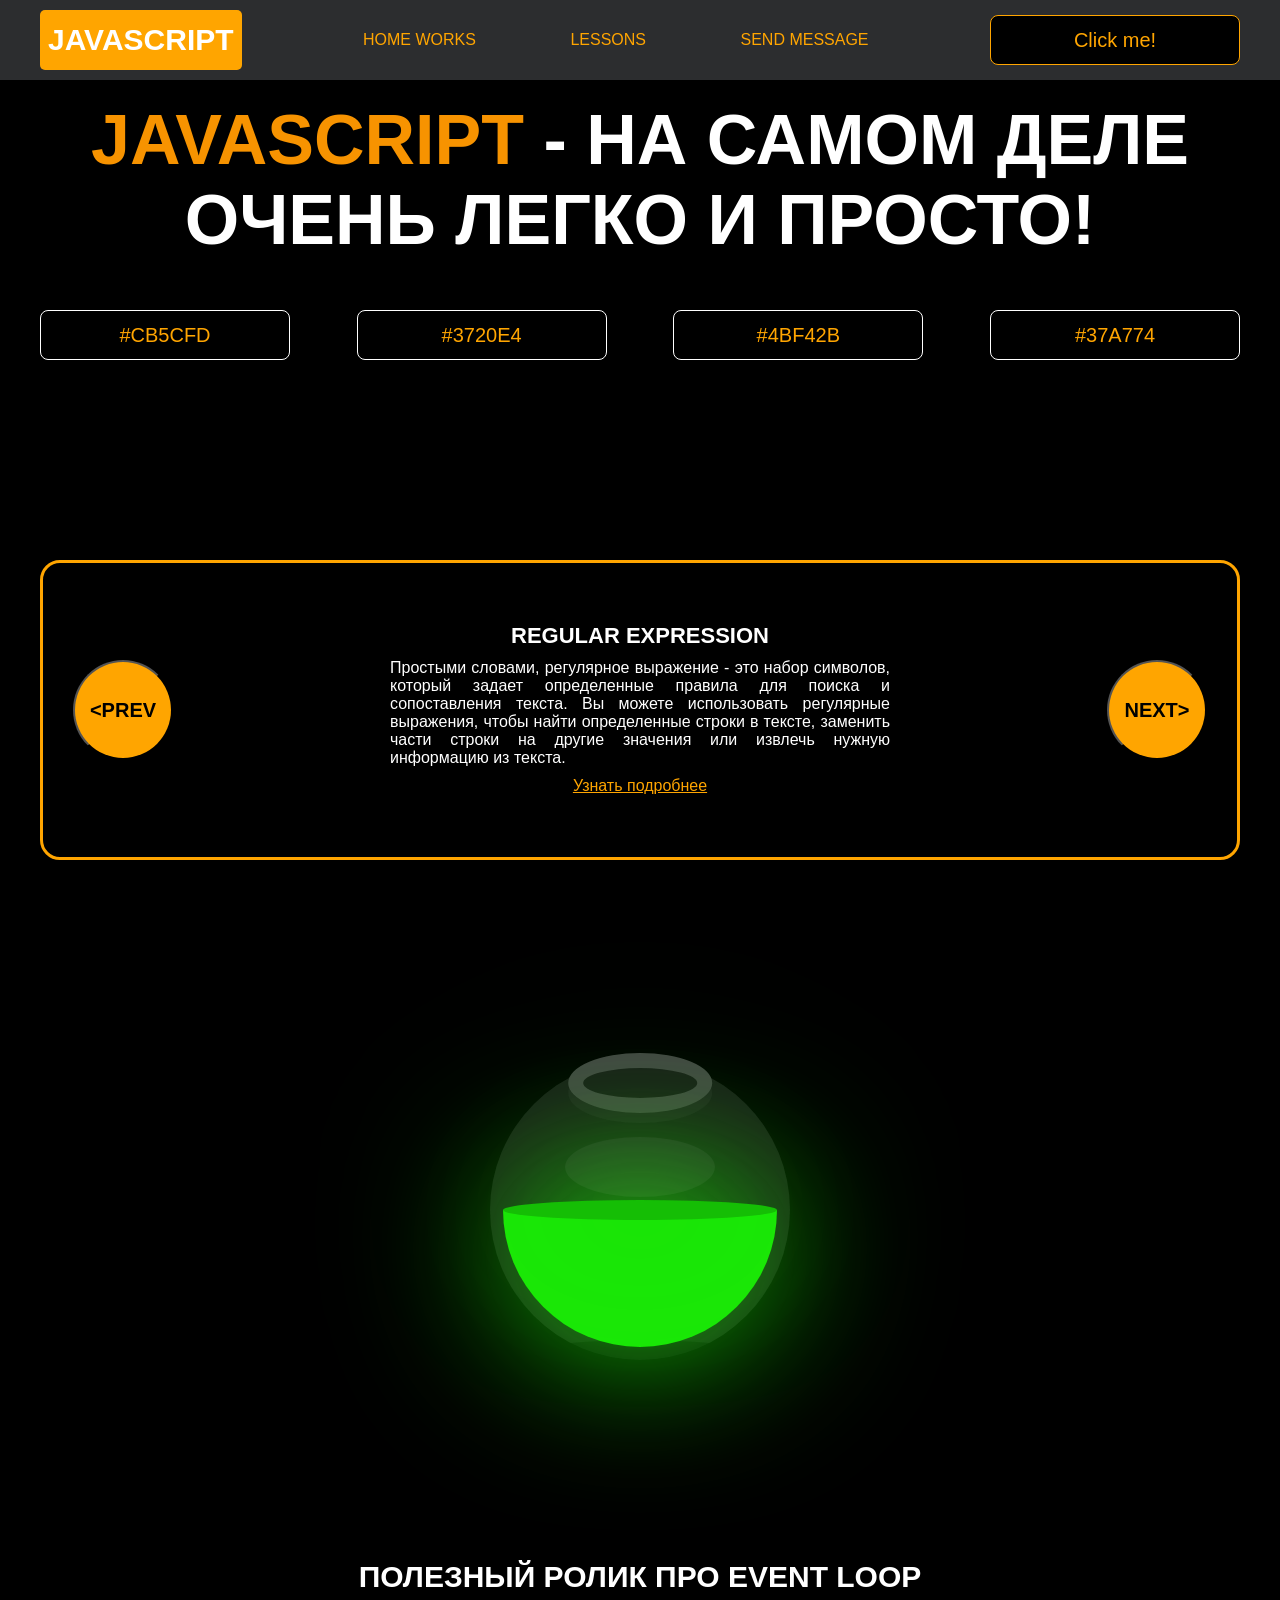
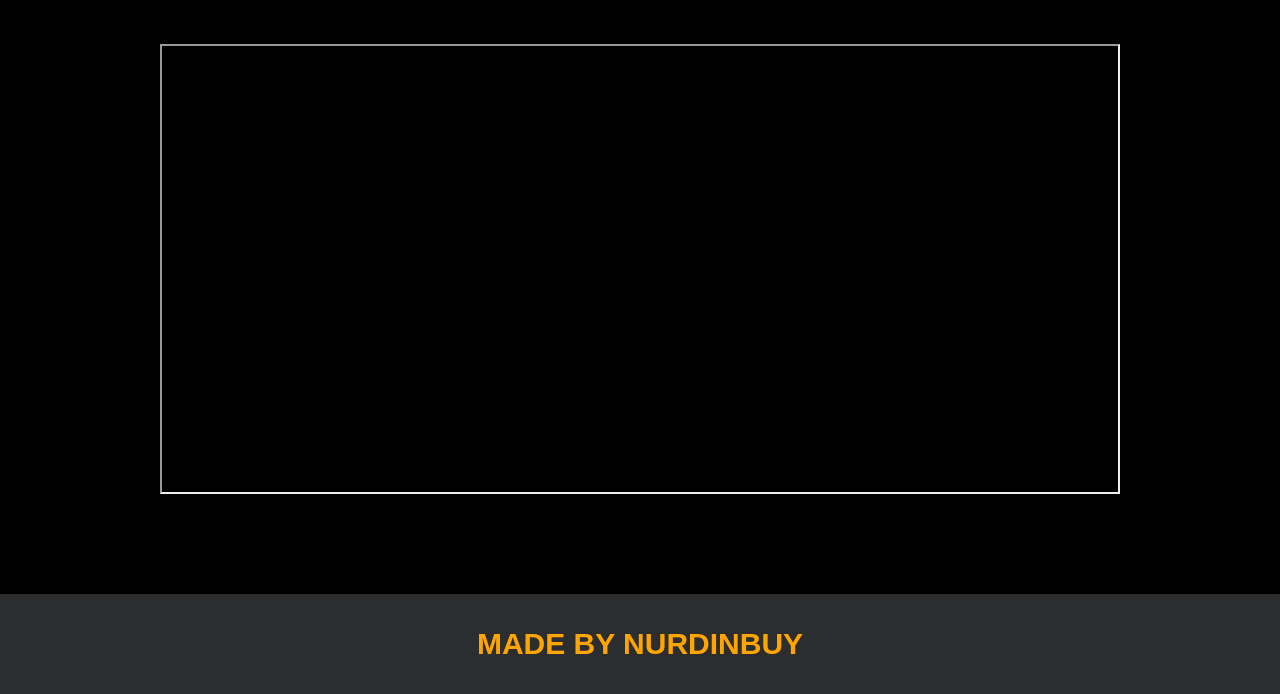
<file: project/index.html>
<!doctype html>
<html lang="en">
  <head>
    <meta charset="UTF-8" />
    <title>Java Script</title>
    <link rel="stylesheet" href="css/index.css" />
    <link rel="stylesheet" href="css/core.css" />
  </head>
  <body>
    <div class="wrapper">
      <div class="header">
        <div class="container">
          <div class="inner_header">
            <a href="index.html">
              <div class="logotype">
                <h2>JavaScript</h2>
              </div>
            </a>
            <ul class="menu">
              <li class="menu_link">
                <a href="pages/home_works.html">Home Works</a>
              </li>
              <li class="menu_link">
                <a href="pages/lessons.html">Lessons</a>
              </li>
              <li class="menu_link">
                <a href="https://t.me/nurdinbuy16" target="_blank"
                  >Send message</a
                >
              </li>
            </ul>
            <button class="btn" id="btn-get">Click me!</button>
          </div>
        </div>
      </div>

      <div class="main_block">
        <div class="container">
          <div class="inner_main">
            <h1>
              <strong id="js-color">JavaScript</strong> - на самом деле очень
              легко и просто!
            </h1>
            <div class="colors-buttons">
              <button class="btn btn-color"></button>
              <button class="btn btn-color"></button>
              <button class="btn btn-color"></button>
              <button class="btn btn-color"></button>
            </div>
          </div>
        </div>
      </div>

      <div class="slider_block">
        <div class="container">
          <div class="inner_slider">
            <div class="slider">
              <button class="btn-slide" id="prev">&lt;prev</button>
              <div class="slide active_slide">
                <div class="slide_card">
                  <h3>regular expression</h3>
                  <p>
                    Простыми словами, регулярное выражение - это набор символов,
                    который задает определенные правила для поиска и
                    сопоставления текста. Вы можете использовать регулярные
                    выражения, чтобы найти определенные строки в тексте,
                    заменить части строки на другие значения или извлечь нужную
                    информацию из текста.
                  </p>
                  <a
                    href="https://developer.mozilla.org/ru/docs/Web/JavaScript/Guide/Regular_expressions"
                    target="_blank"
                    >Узнать подробнее</a
                  >
                </div>
              </div>
              <div class="slide">
                <div class="slide_card">
                  <h3>recursion</h3>
                  <p>
                    Простыми словами, рекурсия - это, когда функция делает
                    повторяющиеся вызовы самой себя для решения задачи, пока не
                    достигнет определенного условия выхода из рекурсии.
                  </p>
                  <a
                    href="https://learn.javascript.ru/recursion"
                    target="_blank"
                    >Узнать подробнее</a
                  >
                </div>
              </div>
              <div class="slide">
                <div class="slide_card">
                  <h3>json</h3>
                  <p>
                    Простыми словами, JSON - это способ представления данных в
                    виде текста, чтобы они могли быть легко поняты и
                    использованы различными программами. Он использует простые
                    правила для описания объектов и массивов, а также для
                    представления простых типов данных, таких как строки, числа,
                    логические значения и т.д.
                  </p>
                  <a
                    href="https://developer.mozilla.org/ru/docs/Learn/JavaScript/Objects/JSON"
                    target="_blank"
                    >Узнать подробнее</a
                  >
                </div>
              </div>
              <div class="slide">
                <div class="slide_card">
                  <h3>event loop</h3>
                  <p>
                    Простыми словами, event loop похож на дежурного, который
                    непрерывно проверяет, произошло ли какое-либо событие, и
                    реагирует на него, когда оно происходит. Он имеет список
                    задач, которые нужно выполнить, и он перебирает этот список
                    событий одно за другим, обрабатывая каждое событие, когда
                    оно наступает.
                  </p>
                  <a
                    href="https://highload.today/kak-ustroen-event-loop-v-javascript-parallelnaya-model-i-tsikl-sobytij/"
                    target="_blank"
                    >Узнать подробнее</a
                  >
                </div>
              </div>
              <button class="btn-slide" id="next">next&gt;</button>
            </div>
          </div>
        </div>
      </div>

      <div class="bottle">
        <div class="container">
          <div class="bottle_inner">
            <a href="pages/monster.html">
              <div class="bowl">
                <div class="shadow"></div>
                <div class="liquid"></div>
              </div>
            </a>
          </div>
        </div>
      </div>

      <div class="block_video">
        <div class="container">
          <h3>Полезный ролик про Event Loop</h3>
          <div class="inner_block_video">
            <iframe
              width="80%"
              height="450"
              src="https://www.youtube.com/embed/zDlg64fsQow"
              title="YouTube video player"
              allow="
                autoplay;
                clipboard-write;
                encrypted-media;
                gyroscope;
                picture-in-picture;
                web-share;
              "
              allowfullscreen
            ></iframe>
          </div>
        </div>
      </div>

      <div class="footer">
        <div class="container">
          <a href="https://www.instagram.com/nurdinbuy/" target="_blank">
            <div class="inner_footer">
              <h2>Made by NurDinBuy</h2>
            </div>
          </a>
        </div>
      </div>
    </div>

    <div class="modal">
      <div class="modal_dialog">
        <div class="modal_content">
          <form action="#">
            <div class="modal_close">&#10006;</div>
            <div class="modal_title">Мы свяжемся с вами как можно быстрее!</div>
            <label>
              <input
                required
                placeholder="Ваше имя"
                name="name"
                type="text"
                class="modal_input"
              />
            </label>
            <label>
              <input
                required
                placeholder="Ваш номер телефона"
                name="phone"
                type="text"
                class="modal_input"
              />
            </label>
            <button class="btn btn_dark btn_min">Перезвонить мне</button>
          </form>
        </div>
      </div>
    </div>
  </body>
  <script src="js/main.js"></script>
  <script src="js/modal.js"></script>
</html>
</file>
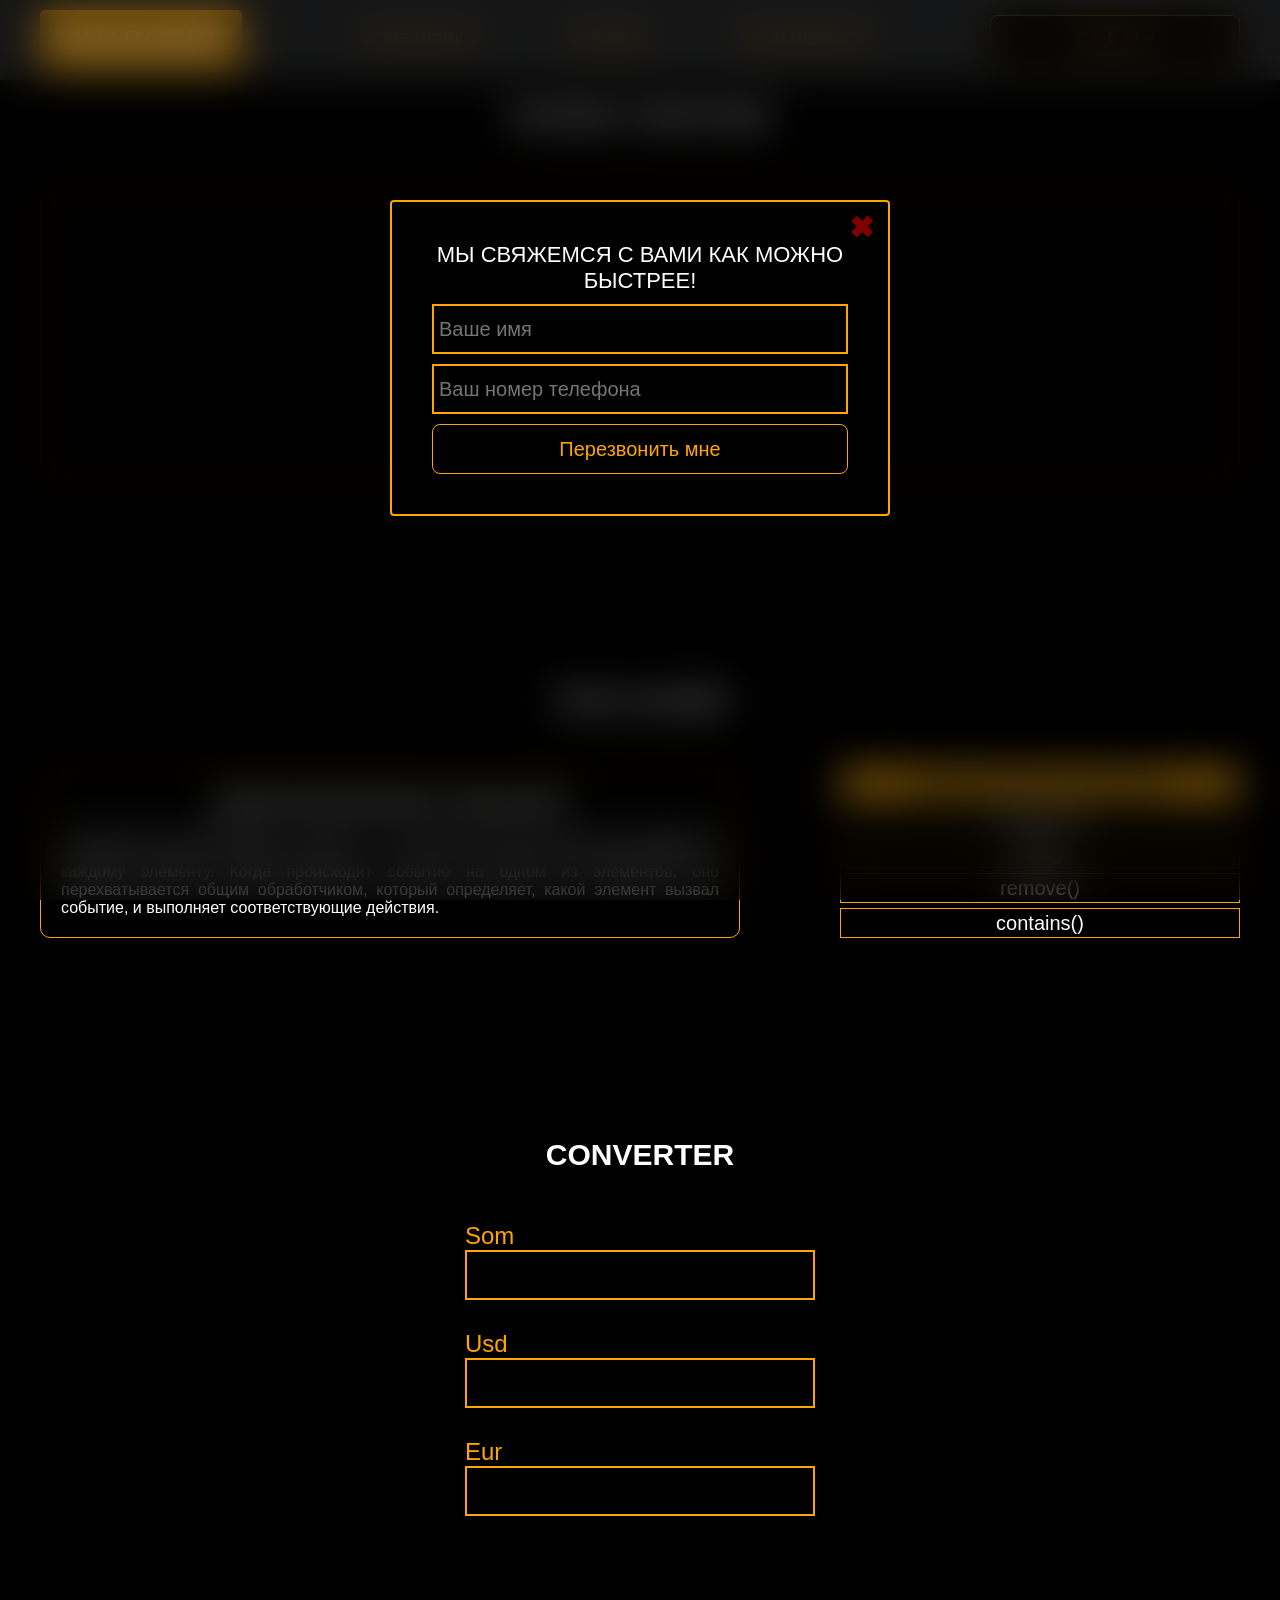
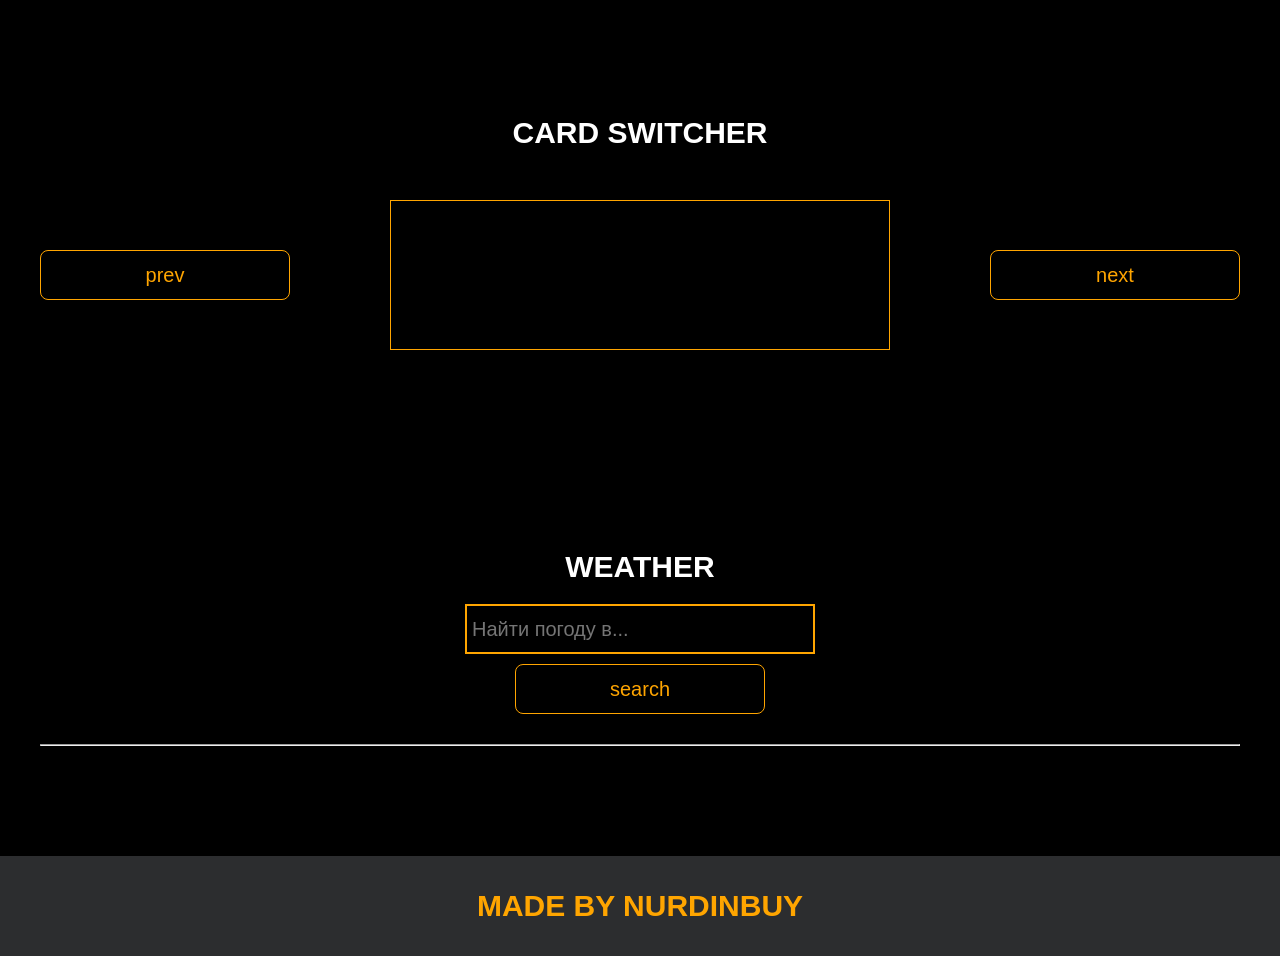
<file: project/pages/lessons.html>
<!doctype html>
<html lang="en">
  <head>
    <meta charset="UTF-8" />
    <title>Lessons</title>
    <link rel="stylesheet" href="../css/index.css" />
    <link rel="stylesheet" href="../css/core.css" />
    <link rel="stylesheet" href="../css/lessons.css" />
  </head>

  <body>
    <div class="wrapper">
      <div class="header">
        <div class="container">
          <div class="inner_header">
            <a href="../index.html">
              <div class="logotype">
                <h2>Java<span>Script</span></h2>
              </div>
            </a>
            <ul class="menu">
              <li class="menu_link">
                <a href="../pages/home_works.html">Home Works</a>
              </li>
              <li class="menu_link">
                <a href="../pages/lessons.html">Lessons</a>
              </li>
              <li class="menu_link">
                <a href="https://t.me/NurDinBuy16" target="_blank"
                  >Send message</a
                >
              </li>
            </ul>
            <button class="btn" id="btn-get">Click me!</button>
          </div>
        </div>
      </div>

      <div class="phone_block">
        <div class="container">
          <h3>Phone checker</h3>
          <div class="inner_phone_block">
            <div class="form_phone">
              <label for="phone_input">Phone Number</label>
              <input
                type="text"
                id="phone_input"
                placeholder="+996 XXX XX-XX-XX"
              />
              <button class="btn" id="phone_button">Check number</button>
              <span class="checker" id="phone_result"></span>
            </div>
          </div>
        </div>
      </div>

      <div class="tab_slider">
        <div class="container">
          <h3>tab slider</h3>
          <div class="inner_tab_slider">
            <div class="tab_contents_block">
              <div class="tab_content_block">
                <h4>Делегирование событий</h4>
                <p>
                  В JavaScript делегирование событий - это когда мы используем
                  один обработчик событий для группы элементов, вместо того
                  чтобы назначать отдельный обработчик каждому элементу. Когда
                  происходит событие на одном из элементов, оно перехватывается
                  общим обработчиком, который определяет, какой элемент вызвал
                  событие, и выполняет соответствующие действия.
                </p>
              </div>
              <div class="tab_content_block">
                <h4>classList</h4>
                <p>
                  classList в JavaScript - это свойство, которое позволяет нам
                  работать с классами элемента HTML. С помощью classList мы
                  можем добавлять, удалять или проверять наличие классов у
                  элемента. Допустим, у нас есть элемент на веб-странице, и мы
                  хотим изменить его классы с помощью JavaScript. Вместо того
                  чтобы обращаться напрямую к атрибуту class, мы можем
                  использовать свойство classList этого элемента.
                </p>
              </div>
              <div class="tab_content_block">
                <h4>add()</h4>
                <p>
                  Метод add позволяет добавить новый класс к списку классов
                  элемента. Например, element.classList.add('new-class') добавит
                  класс с именем "new-class" к элементу.
                </p>
              </div>
              <div class="tab_content_block">
                <h4>remove()</h4>
                <p>
                  Метод remove позволяет удалить класс из списка классов
                  элемента. Например, element.classList.remove('old-class')
                  удалит класс с именем "old-class" из элемента.
                </p>
              </div>
              <div class="tab_content_block">
                <h4>contains()</h4>
                <p>
                  Метод contains позволяет проверить, содержит ли элемент
                  определенный класс. Он возвращает true, если класс
                  присутствует, и false, если его нет. Например,
                  element.classList.contains('highlight') вернет true, если у
                  элемента есть класс "highlight".
                </p>
              </div>

              <div class="tab_content_items">
                <button class="tab_content_item tab_content_item_active">
                  Делегирование событий
                </button>
                <button class="tab_content_item">Class List</button>
                <button class="tab_content_item">add()</button>
                <button class="tab_content_item">remove()</button>
                <button class="tab_content_item">contains()</button>
              </div>
            </div>
          </div>
        </div>
      </div>

      <div class="converter">
        <div class="container">
          <h3>CONVERTER</h3>
          <div class="inner_converter">
            <div class="som">
              <label for="som">Som</label>
              <input type="number" id="som" class="som" />
            </div>
            <div class="usd">
              <label for="usd">Usd</label>
              <input type="number" id="usd" class="usd" />
            </div>
            <div class="eur">
              <label for="eur">Eur</label>
              <input type="number" id="eur" />
            </div>
          </div>
        </div>
      </div>

      <div class="card_switcher">
        <div class="container">
          <h3>Card Switcher</h3>
          <div class="inner_card_switcher">
            <button class="btn" id="btn-prev">prev</button>
            <div class="card"></div>
            <button class="btn" id="btn-next">next</button>
          </div>
        </div>
      </div>

      <div class="weather">
        <div class="container">
          <h3>WEATHER</h3>
          <div class="inner_weather">
            <div>
              <label>
                <input
                  type="text"
                  class="cityName"
                  placeholder="Найти погоду в..."
                  id="searchInput"
                />
              </label>
              <button class="btn" id="search">search</button>
            </div>
            <div>
              <span class="city"></span>
              <hr />
              <span class="temp"></span>
            </div>
          </div>
        </div>
      </div>

      <div class="footer">
        <div class="container">
          <a href="" target="_blank">
            <div class="inner_footer">
              <h2>Made by NurDinBuy</h2>
            </div>
          </a>
        </div>
      </div>
    </div>

    <div class="modal">
      <div class="modal_dialog">
        <div class="modal_content">
          <form action="#">
            <div class="modal_close">&#10006;</div>
            <div class="modal_title">Мы свяжемся с вами как можно быстрее!</div>
            <label>
              <input
                required
                placeholder="Ваше имя"
                name="name"
                type="text"
                class="modal_input"
              />
            </label>
            <label>
              <input
                required
                placeholder="Ваш номер телефона"
                name="phone"
                class="modal_input"
              />
            </label>
            <button class="btn btn_dark btn_min">Перезвонить мне</button>
          </form>
        </div>
      </div>
    </div>
  </body>

  <script src="../js/lesson.js"></script>
  <script src="../js/modal.js"></script>
</html>
</file>
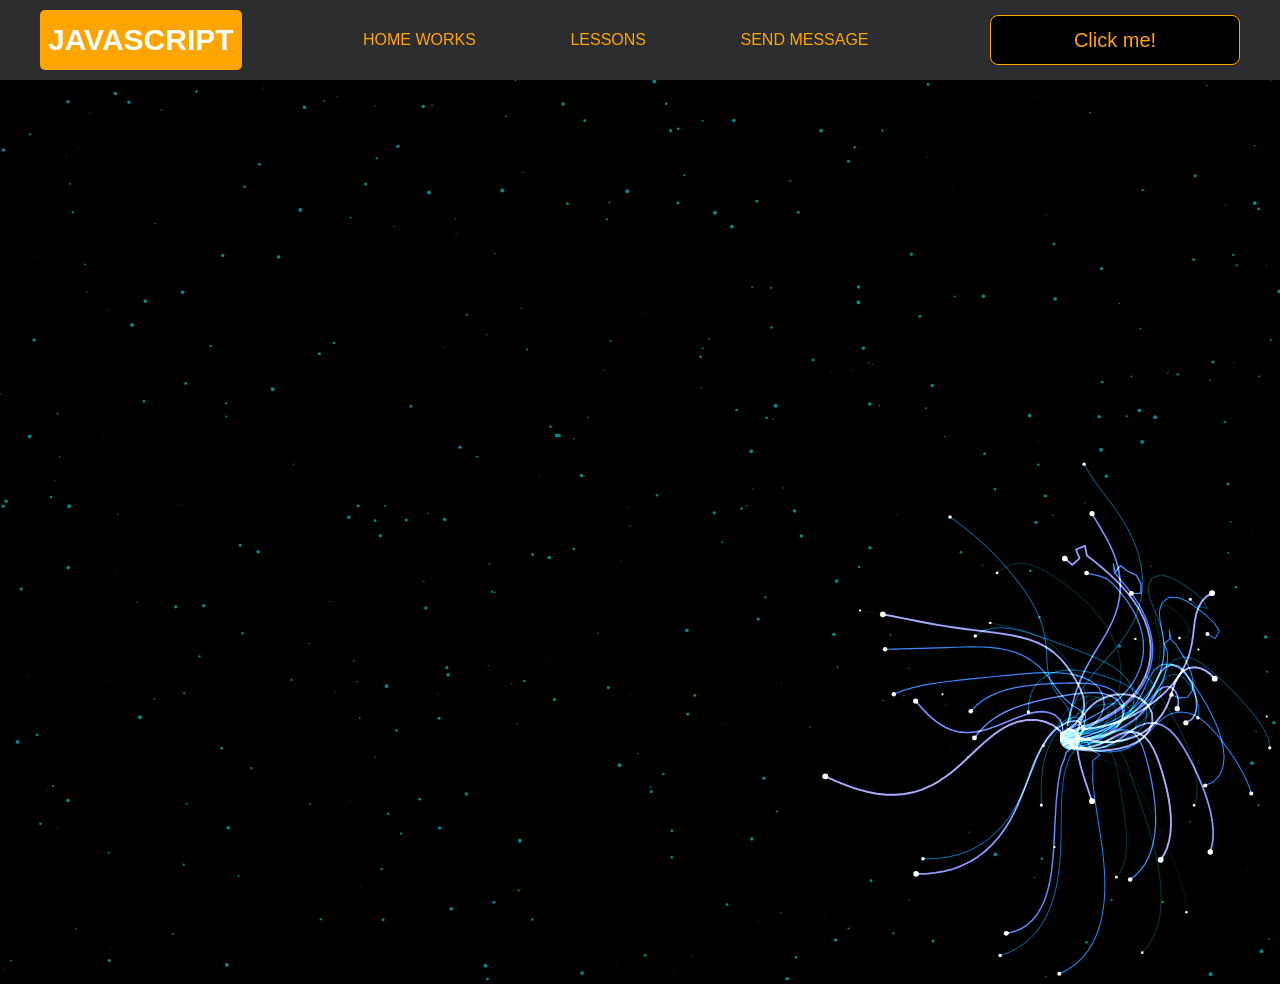
<file: project/pages/monster.html>
<!DOCTYPE html>
<html lang="en">
<head>
    <meta charset="UTF-8">
    <title>Monster</title>
    <link rel="stylesheet" href="../css/index.css">
    <link rel="stylesheet" href="../css/core.css">
    <link rel="stylesheet" href="../css/monster.css">
</head>
<body>
<div class="wrapper">
    <div class="header">
        <div class="container">
            <div class="inner_header">
                <a href="../index.html">
                    <div class="logotype">
                        <h2>Java<span>Script</span></h2>
                    </div>
                </a>
                <ul class="menu">
                    <li class="menu_link">
                        <a href="../pages/home_works.html">Home Works</a>
                    </li>
                    <li class="menu_link">
                        <a href="../pages/lessons.html">Lessons</a>
                    </li>
                    <li class="menu_link">
                        <a href="https://t.me/NurDinBuy16" target="_blank">Send message</a>
                    </li>
                </ul>
                <button class="btn" id="btn-get">Click me!</button>
            </div>
        </div>
    </div>
</div>
<canvas id="canvas"></canvas>

<div class="modal">
    <div class="modal_dialog">
        <div class="modal_content">
            <form action="#">
                <div class="modal_close">&times;</div>
                <div class="modal_title">Мы свяжемся с вами как можно быстрее!</div>
                <label>
                    <input required placeholder="Ваше имя" name="name" type="text" class="modal_input">
                </label>
                <label>
                    <input required placeholder="Ваш номер телефона" name="phone" class="modal_input">
                </label>
                <button class="btn btn_dark btn_min">Перезвонить мне</button>
            </form>
        </div>
    </div>
</div>

</body>
<script src="../js/monster.js"></script>
<script src="../js/modal.js"></script>
</html>
</file>
<file: project/css/index.css>
/* HEADER */

.header {
    height: 80px;
    background: #2c2d2f;
    display: flex;
    align-items: center;
    width: 100%;
    position: fixed;
    top: 0;
    z-index: 2;
}

.inner_header {
    height: 100%;
    display: flex;
    align-items: center;
    justify-content: space-between;
}

/* LOGOTYPE */

.logotype {
    display: flex;
    align-items: center;
    justify-content: center;
    font-size: 22px;
    height: 60px;
    width: fit-content;
    background: var(--orange);
    padding: 8px;
    color: white;
    border-radius: 5px;
    cursor: pointer;
}

/* HEADER MENU */

.menu {
    display: flex;
    justify-content: space-around;
    width: 600px;
}

.menu_link a {
    color: var(--orange);
    text-transform: uppercase;
}

.menu_link a:hover {
    text-decoration: underline;
}

/* MAIN BLOCK */

.main_block {
    padding: 100px 0;
    background: black;
}

/* BUTTONS COLOR PICKER */

.colors-buttons {
    display: flex;
    justify-content: space-between;
    margin-top: 50px;
}

.btn-color {
    border-radius: 20px;
    border-color: white !important;
}

/* FOOTER */

.footer {
    background: #2c2d2f;
    width: 100%;
}

.inner_footer {
    display: flex;
    align-items: center;
    justify-content: center;
    height: 100px;
}

.footer h2 {
    text-transform: uppercase;
    color: var(--orange);
    font-weight: 600;
}


/* SLIDER BLOCK */

.slider_block {
    padding: 100px 0;
    background: black;
}

.slider {
    position: relative;
    width: 100%;
    height: 300px;
    overflow: hidden;
    border: 3px solid var(--orange);
    border-radius: 20px;
    display: flex;
    align-items: center;
    justify-content: space-between;
    padding: 0 30px;
}

.slide {
    position: absolute;
    top: 60px;
    left: 0;
    width: 100%;
    height: 100%;
    display: none;
    transition: opacity 0.5s ease-in-out;
}

.slide_card {
    color: white;
    margin: 0 auto;
    width: 500px;
    text-align: center;
}

.slide_card h3 {
    color: white;
    text-transform: uppercase;
    font-size: 22px;
}

.slide_card p {
    font-size: 16px;
    text-align: justify;
    margin: 10px 0;
}

.slide_card a {
    color: var(--orange);
    text-decoration: underline;
}

.slide.active_slide {
    display: block;
}

/* VIDEO BLOCK */

.block_video {
    background: black;
    padding: 100px 0;
}

.inner_block_video {
    display: flex;
    justify-content: center;
    margin-top: 50px;
}

/* MODAL */

.modal {
    position: fixed;
    height: 100%;
    width: 100%;
    top: 0;
    left: 0;
    z-index: 2;
    background: rgba(0, 0, 0, 0.5);
    backdrop-filter: blur(20px);
    display: none;
}

.modal_dialog {
    max-width: 500px;
    margin: 200px auto;
}

.modal_content {
    position: relative;
    width: 100%;
    padding: 40px;
    background-color: black;
    border: 2px solid var(--orange);
    border-radius: 4px;
    max-height: 80vh;
    overflow-y: auto;
}

.modal_content form {
    display: flex;
    flex-direction: column;
    align-items: center;
}

.modal_close {
    position: absolute;
    top: 8px;
    right: 14px;
    font-size: 30px;
    color: red;
    opacity: 0.5;
    font-weight: 700;
    border: none;
    background-color: transparent;
    cursor: pointer;
}

.modal_title {
    text-align: center;
    font-size: 22px;
    text-transform: uppercase;
    color: white;
}

.modal_content label, .btn_min {
    width: 100% !important;
    margin-top: 10px;
}

.modal_content input {
    width: 100%;
}

/*-------BOTTLE-------*/

.bottle {
    background: black;
    padding: 100px 0;
}

.bottle_inner {
    display: flex;
    justify-content: center;
    align-items: center;
}

.bowl {
    position: relative;
    width: 300px;
    height: 300px;
    background: rgba(255, 255, 255, 0.1);
    border-radius: 50%;
    border: 8px solid transparent;
    animation: animate 5s linear infinite;
    transform-origin: bottom center;
}

@keyframes animate {
    0% {
        transform: rotate(0deg);
    }
    25% {
        transform: rotate(22deg);
    }
    50% {
        transform: rotate(0deg);
    }
    75% {
        transform: rotate(-22deg);
    }
    100% {
        filter: hue-rotate(360deg);
    }
}

.bowl::before {
    content: "";
    position: absolute;
    top: -15px;
    left: 50%;
    transform: translateX(-50%);
    width: 40%;
    height: 30px;
    border: 15px solid #444;
    border-radius: 50%;
    box-shadow: 0 10px #222;

}

.bowl::after {
    content: "";
    position: absolute;
    top: 35%;
    left: 50%;
    transform: translate(-50%, -50%);
    width: 150px;
    height: 60px;
    background: rgba(255, 255, 255, 0.05);
    transform-origin: center;
    animation: animatebowlshadow 5s linear infinite;
    border-radius: 50%;
    animation-play-state: running;

}


@keyframes animatebowlshadow {
    0% {
        left: 50%;
        width: 150px;
        height: 60px;
    }
    25% {
        left: 55%;
        width: 140px;
        height: 65px;
    }
    50% {
        left: 50%;
        width: 150px;
        height: 60px;
    }
    75% {
        left: 45%;
        width: 140px;
        height: 65px;
    }
    100% {


    }
}


.liquid {
    position: absolute;
    top: 50%;
    left: 5px;
    right: 5px;
    bottom: 5px;
    background: #1ae907;
    border-bottom-left-radius: 150px;
    border-bottom-right-radius: 150px;
    filter: drop-shadow(0 0 80px #1ae907);
    transform-origin: top center;
    animation: animateliquid 5s linear infinite;
    animation-play-state: running;
}

@keyframes animateliquid {
    0% {
        transform: rotate(0deg);
    }
    25% {
        transform: rotate(-22deg);
    }
    30% {
        transform: rotate(-23deg);
    }
    50% {
        transform: rotate(0deg);
    }
    75% {
        transform: rotate(22deg);
    }
    80% {
        transform: rotate(23deg);
    }
    100% {
        transform: rotate(0deg);
    }


}

.liquid::before {
    content: "";
    position: absolute;
    top: -10px;
    width: 100%;
    height: 20px;
    background: #15be05;
    border-radius: 50%;
    filter: drop-shadow(0 0 80px #15be05);
}

.shadow {
    position: absolute;
    top: calc(50% + 150px);
    left: 50%;
    transform: translate(-50%, -50%);
    width: 260px;
    height: 40px;
    background: rgba(0, 0, 0, 0.5);
    border-radius: 50%;
    animation: animateshadow 5s linear infinite;
    animation-play-state: running;

}

@keyframes animateshadow {
    0% {
        left: 50%;
        width: 260px;
        height: 40px;
        top: calc(50% + 150px);

    }

    25% {
        left: 55%;
        width: 265px;
        height: 30px;
        top: calc(50% + 130px);

    }
    50% {
        left: 50%;
        width: 260px;
        height: 40px;
        top: calc(50% + 150px);

    }
    75% {
        left: 45%;
        width: 265px;
        height: 30px;
        top: calc(50% + 130px);

    }
    100% {
    }
}
</file>
<file: project/css/core.css>
* {
    margin: 0;
    padding: 0;
    box-sizing: border-box;
}

.container {
    width: 1200px;
    margin: 0 auto;
}

body {
    font-family: "Britannic Bold", sans-serif;
    background: #c2d0d0;
}

.btn {
    width: 250px;
    height: 50px;
    font-size: 20px;
    cursor: pointer;
    border: 1px solid var(--orange);
    background: black;
    color: var(--orange);
    border-radius: 8px;
}

.btn:hover {
    background: #414349;
}

.btn:active {
    background: #56585D;
    border: 2px solid var(--orange);
}

a {
    text-decoration: none;
}

li {
    list-style: none;
}

h1 {
    text-align: center;
    font-size: 70px;
    color: white;
    margin: 0 auto;
    text-transform: uppercase;
    font-weight: 600;
}

h2 {
    text-align: center;
    font-size: 30px;
    color: white;
    margin: 0 auto;
    text-transform: uppercase;
    font-weight: 600;
}

h3 {
    text-align: center;
    font-size: 30px;
    color: white;
    margin: 0 auto;
    text-transform: uppercase;
    font-weight: 600;
}

h4 {
    font-size: 24px;
    color: white;
    text-transform: uppercase;
    font-weight: 600;
}

strong {
    color: #F79300;
}

label {
    font-size: 24px;
    color: var(--orange);
}

input {
    width: 350px;
    height: 50px;
    font-size: 20px;
    padding-left: 5px;
    color: var(--orange);
    background: black;
    border: 2px solid var(--orange);
}

.checker {
    color: white;
    font-size: 30px;
}

.btn-slide {
    display: block;
    width: 100px;
    height: 100px;
    background: var(--orange);
    color: black;
    font-size: 20px;
    text-transform: uppercase;
    border-radius: 50%;
    font-weight: 800;
    z-index: 1;
}

.btn-slide:hover {
    background: #b68733 !important;
    cursor: pointer;
    color: white;
}

:root {
    --orange: orange;
    --black: black;
}
</file>
<file: project/css/lessons.css>
/* PHONE CHECKER */

.phone_block {
  background: black;
  padding: 100px 0;
}

.inner_phone_block {
  margin-top: 50px;
  display: flex;
  justify-content: space-evenly;
  border: 1px solid var(--orange);
  height: 300px;
  border-radius: 20px;
  align-items: center;
}

.form_phone {
  display: flex;
  flex-direction: column;
  align-items: center;
}

.form_phone button {
  width: 100%;
  margin: 20px 0;
}

/* TAB SLIDER */

.tab_slider {
  background: black;
  padding: 100px 0;
}

.tab_content_block {
  width: 700px;
  border: 1px solid var(--orange);
  padding: 20px;
  border-radius: 10px;
  text-align: center;
  display: flex;
  align-items: center;
  flex-direction: column;
  justify-content: center;
  height: 170px;
}

.tab_content_block p {
  color: white;
  margin-top: 10px;
  text-align: justify;
}

.tab_content_items {
  width: 400px;
  display: flex;
  flex-direction: column;
  row-gap: 5px;
}

.tab_content_item {
  padding: 10px;
  height: 30px;
  color: white;
  background: var(--black);
  border: 1px solid var(--orange);
  text-align: center;
  font-size: 20px;
  cursor: pointer;
  display: grid;
  place-content: center;
}

.tab_content_item_active {
  background: var(--orange);
  color: black;
  font-weight: 600;
  border: 1px solid white;
}

.tab_contents_block {
  display: flex;
  justify-content: space-between;
  align-items: center;
  margin-top: 50px;
}

/*------CARD SWITCHER------*/

.card_switcher {
  background-color: black;
  padding: 100px 0;
}

.card {
  width: 500px;
  height: 150px;
  border: 1px solid var(--orange);
  text-align: center;
  display: flex;
  flex-direction: column;
  justify-content: space-around;
  align-items: center;
  padding: 10px;
}

.card p {
  color: var(--orange);
  font-size: 20px;
}

.card span {
  color: white;
  font-size: 30px;
}

.inner_card_switcher {
  margin-top: 50px;
  display: flex;
  align-items: center;
  justify-content: space-between;
}

/*-------CONVERTER--------*/

.converter {
  padding: 100px 0;
  background-color: black;
}

.inner_converter {
  display: flex;
  align-items: center;
  justify-content: center;
  flex-direction: column;
  gap: 30px;
  margin-top: 50px;
}

.inner_converter > div {
  display: flex;
  flex-direction: column;
}

/*------WEATHER------*/

.weather {
  padding: 100px 0;
  background-color: black;
}

.inner_weather > div {
  display: flex;
  flex-direction: column;
  align-items: center;
  gap: 10px;
  color: white;
  font-size: 25px;
}

.inner_weather {
  display: flex;
  flex-direction: column;
  gap: 20px;
  margin-top: 20px;
}

hr {
  width: 100%;
}
</file>
<file: project/css/monster.css>
body,
html {
    margin: 0;
    padding: 0;
    position: fixed;
    background: black;
}

.header {
    position: static !important;
}

.buymeacoffee {
    text-decoration: none;
    position: fixed;
    right: 2rem;
    bottom: 2rem;
    background: #FFDD00;
    width: 3.5rem;
    height: 3.5rem;
    border-radius: 50%;
    transition: all 0.1s linear;
    box-shadow: 0.2rem 0.2rem 0.5rem rgba(0, 0, 0, 0.2);
    z-index: 1000;
    display: flex;
    align-items: center;
    justify-content: center;
}

.buymeacoffee:hover {
    width: 4rem;
    height: 4rem;
    line-height: 4rem;
}
</file>
